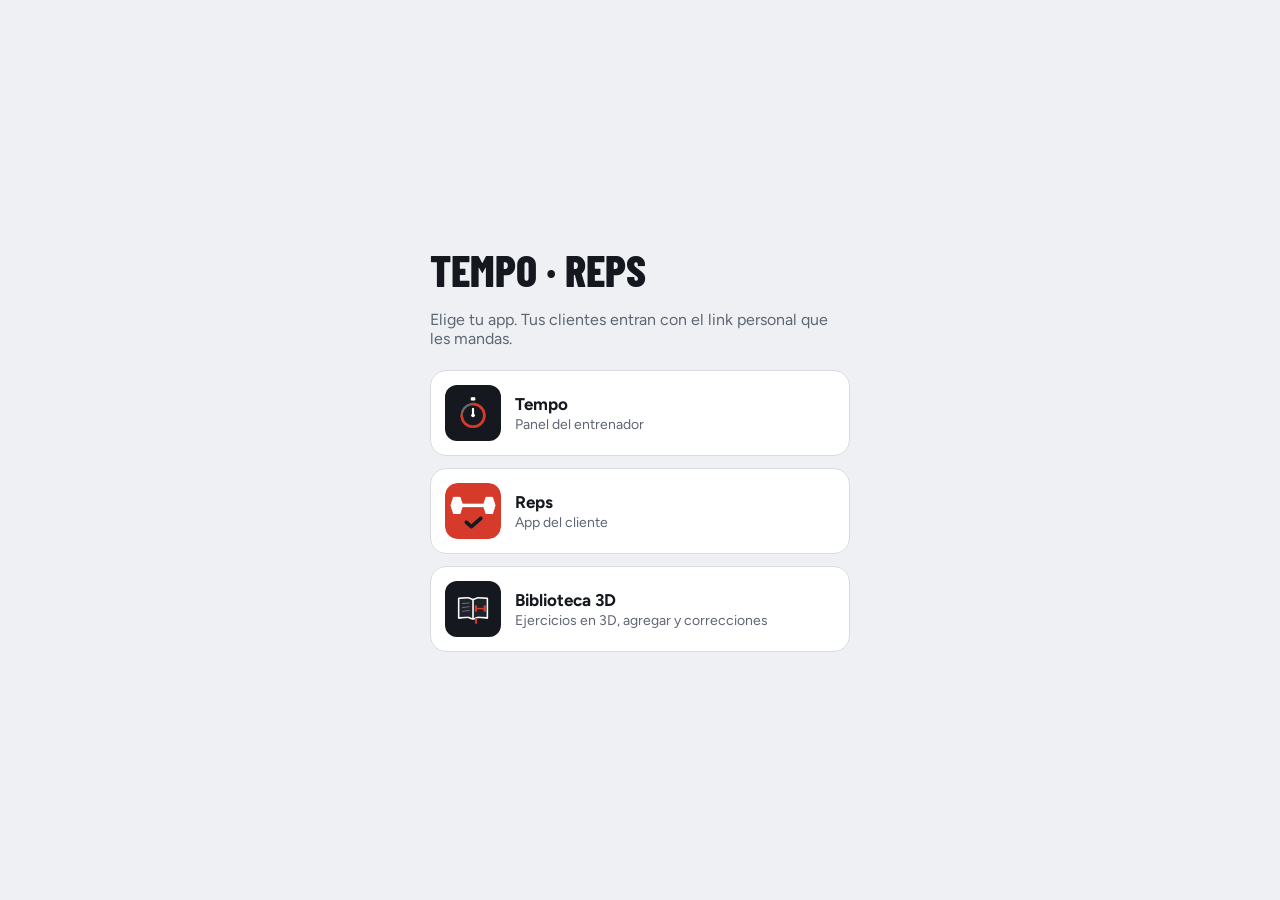
<file: public/index.html>
<!doctype html>
<html lang="es"><head>
<meta charset="utf-8">
<meta name="viewport" content="width=device-width,initial-scale=1,maximum-scale=1,user-scalable=no,viewport-fit=cover">
<style>html{touch-action:manipulation;-webkit-text-size-adjust:100%;text-size-adjust:100%}</style>
<script>["gesturestart","gesturechange"].forEach(function(t){document.addEventListener(t,function(e){e.preventDefault()},{passive:false})});</script>
<title>Tempo · Reps</title>
<meta name="theme-color" content="#15181E">
<link rel="icon" href="icons/tempo-192.png">
<link rel="stylesheet" href="https://fonts.googleapis.com/css2?family=Barlow+Condensed:wght@700;800&family=Figtree:wght@400;600;700&display=swap">
<style>
:root{--bg:#EEF0F3;--surface:#fff;--ink:#15181E;--muted:#5E6573;--line:#D9DDE3;--accent:#D63A2B}
@media (prefers-color-scheme:dark){:root{--bg:#111318;--surface:#1A1D24;--ink:#ECEEF2;--muted:#9AA1AE;--line:#2E333C;--accent:#F0533F;color-scheme:dark}}
*{box-sizing:border-box}
body{margin:0;background:var(--bg);color:var(--ink);font-family:Figtree,system-ui,sans-serif;min-height:100vh;display:grid;place-items:center;padding:24px 16px}
main{width:100%;max-width:420px;display:flex;flex-direction:column;gap:12px}
h1{font-family:"Barlow Condensed","Arial Narrow",sans-serif;font-weight:800;font-size:44px;text-transform:uppercase;margin:0 0 6px;line-height:1}
p{color:var(--muted);margin:0 0 10px}
a{display:flex;align-items:center;gap:14px;background:var(--surface);border:1px solid var(--line);border-radius:16px;padding:14px;color:inherit;text-decoration:none}
a img{width:56px;height:56px;border-radius:12px}
a b{font-size:17px;display:block}
a span{color:var(--muted);font-size:14px}
</style></head><body>
<main>
  <h1>Tempo · Reps</h1>
  <p>Elige tu app. Tus clientes entran con el link personal que les mandas.</p>
  <a href="entrenador/"><img src="icons/tempo-192.png" alt=""><div><b>Tempo</b><span>Panel del entrenador</span></div></a>
  <a href="cliente/"><img src="icons/cliente-192.png" alt=""><div><b>Reps</b><span>App del cliente</span></div></a>
  <a href="biblioteca/"><img src="icons/biblioteca-192.png" alt=""><div><b>Biblioteca 3D</b><span>Ejercicios en 3D, agregar y correcciones</span></div></a>
</main>
</body></html>
</file>
